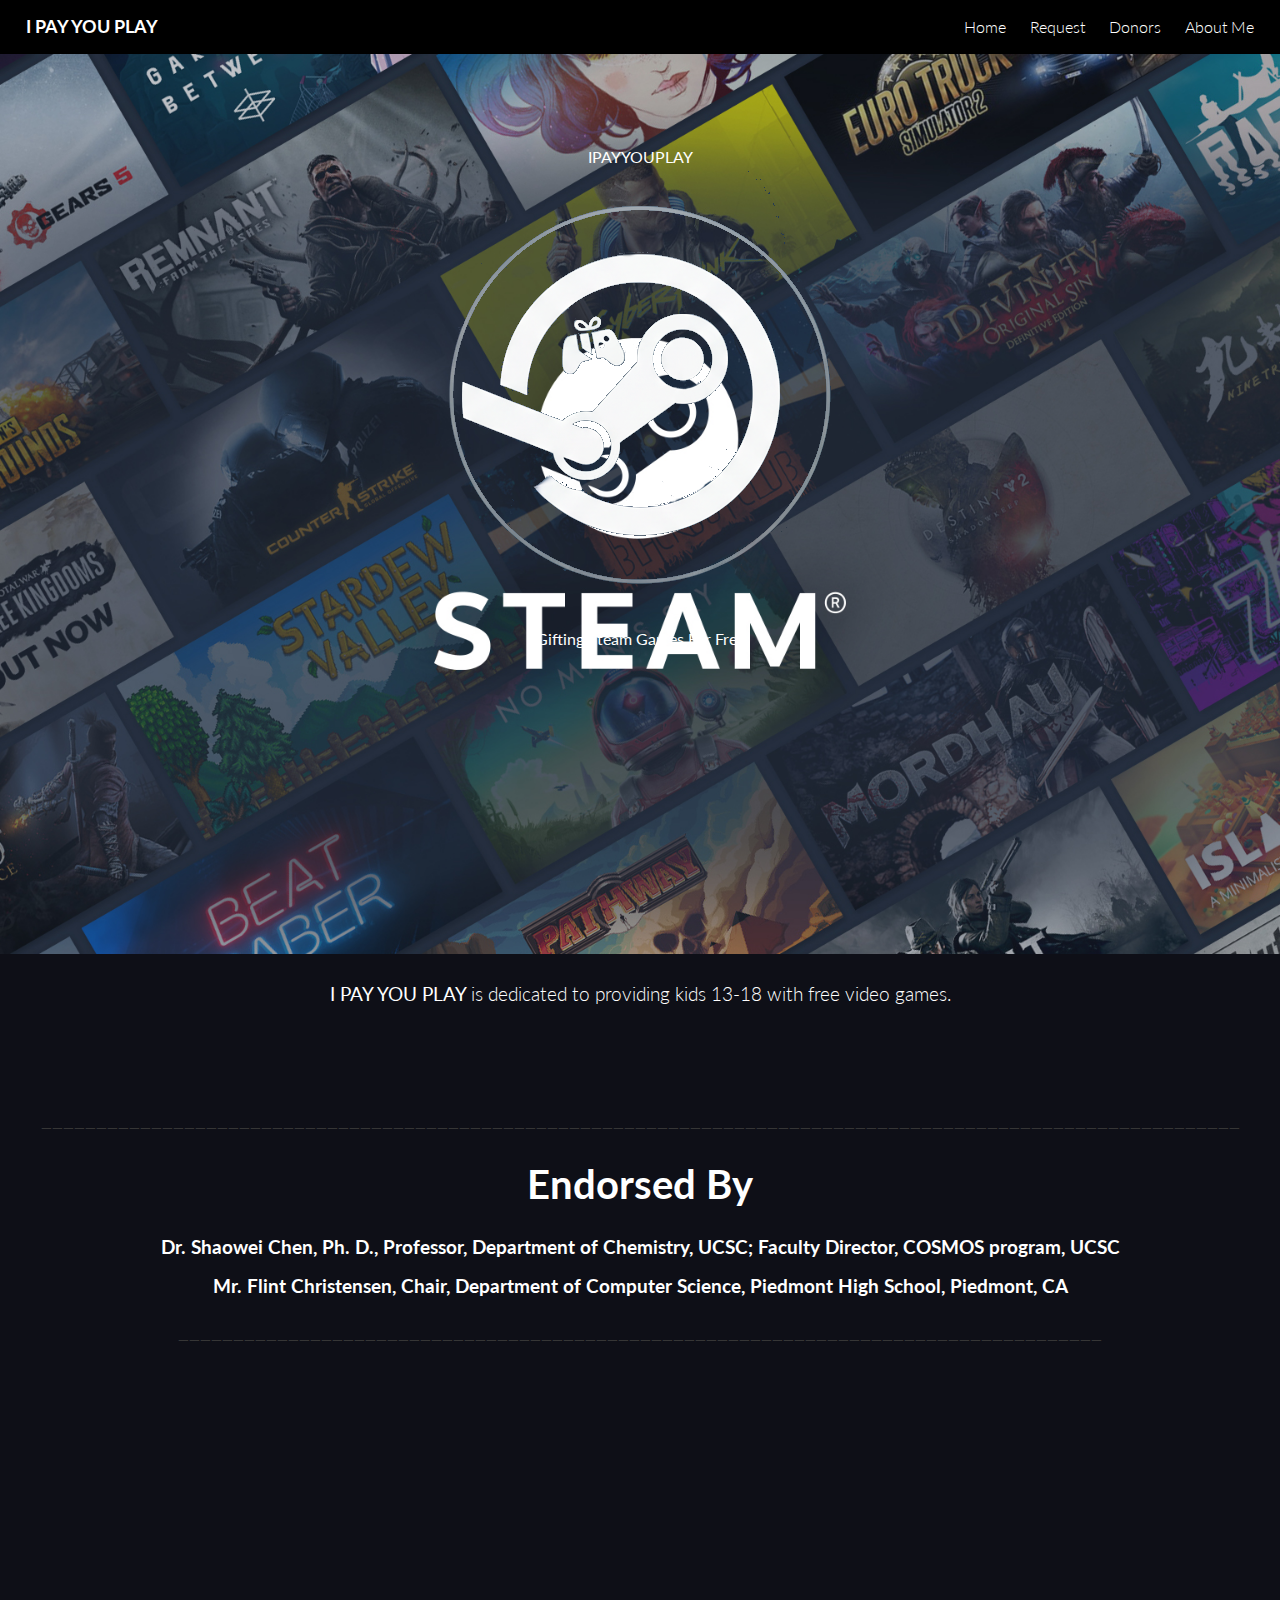
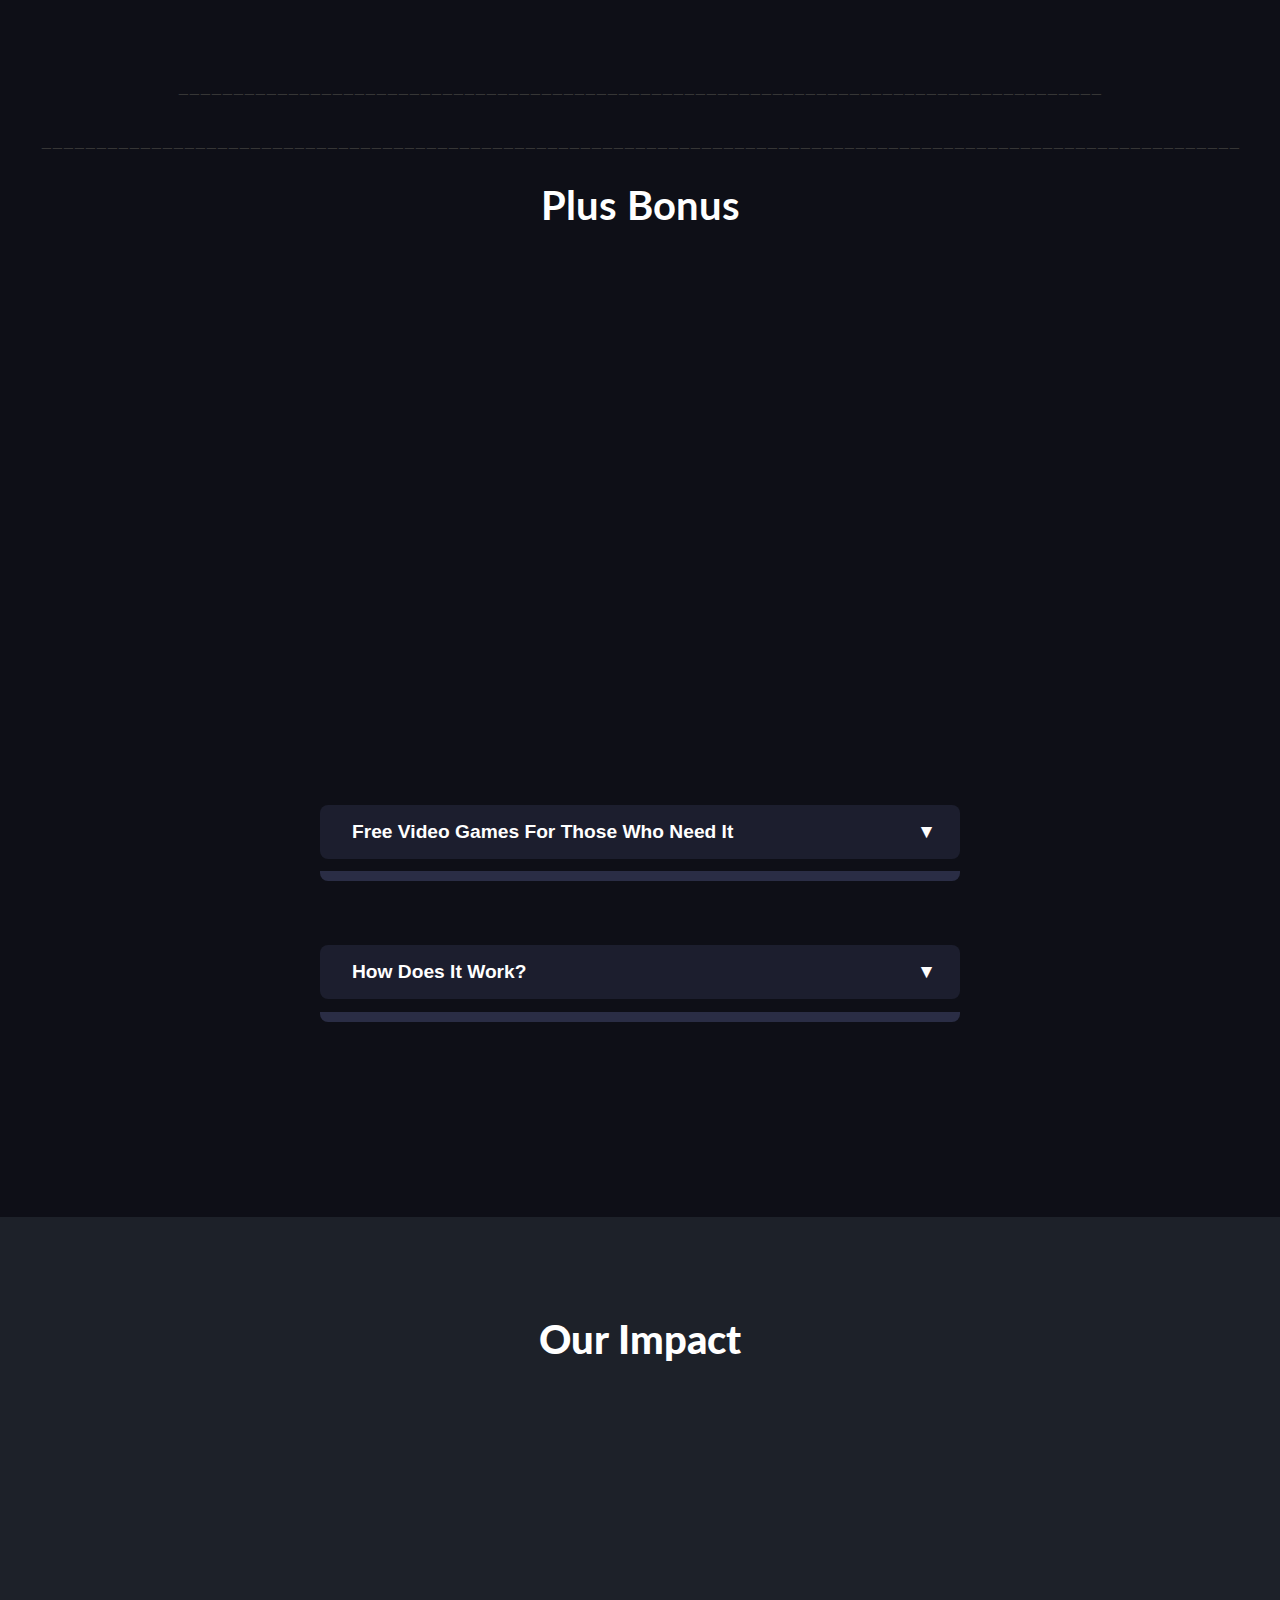
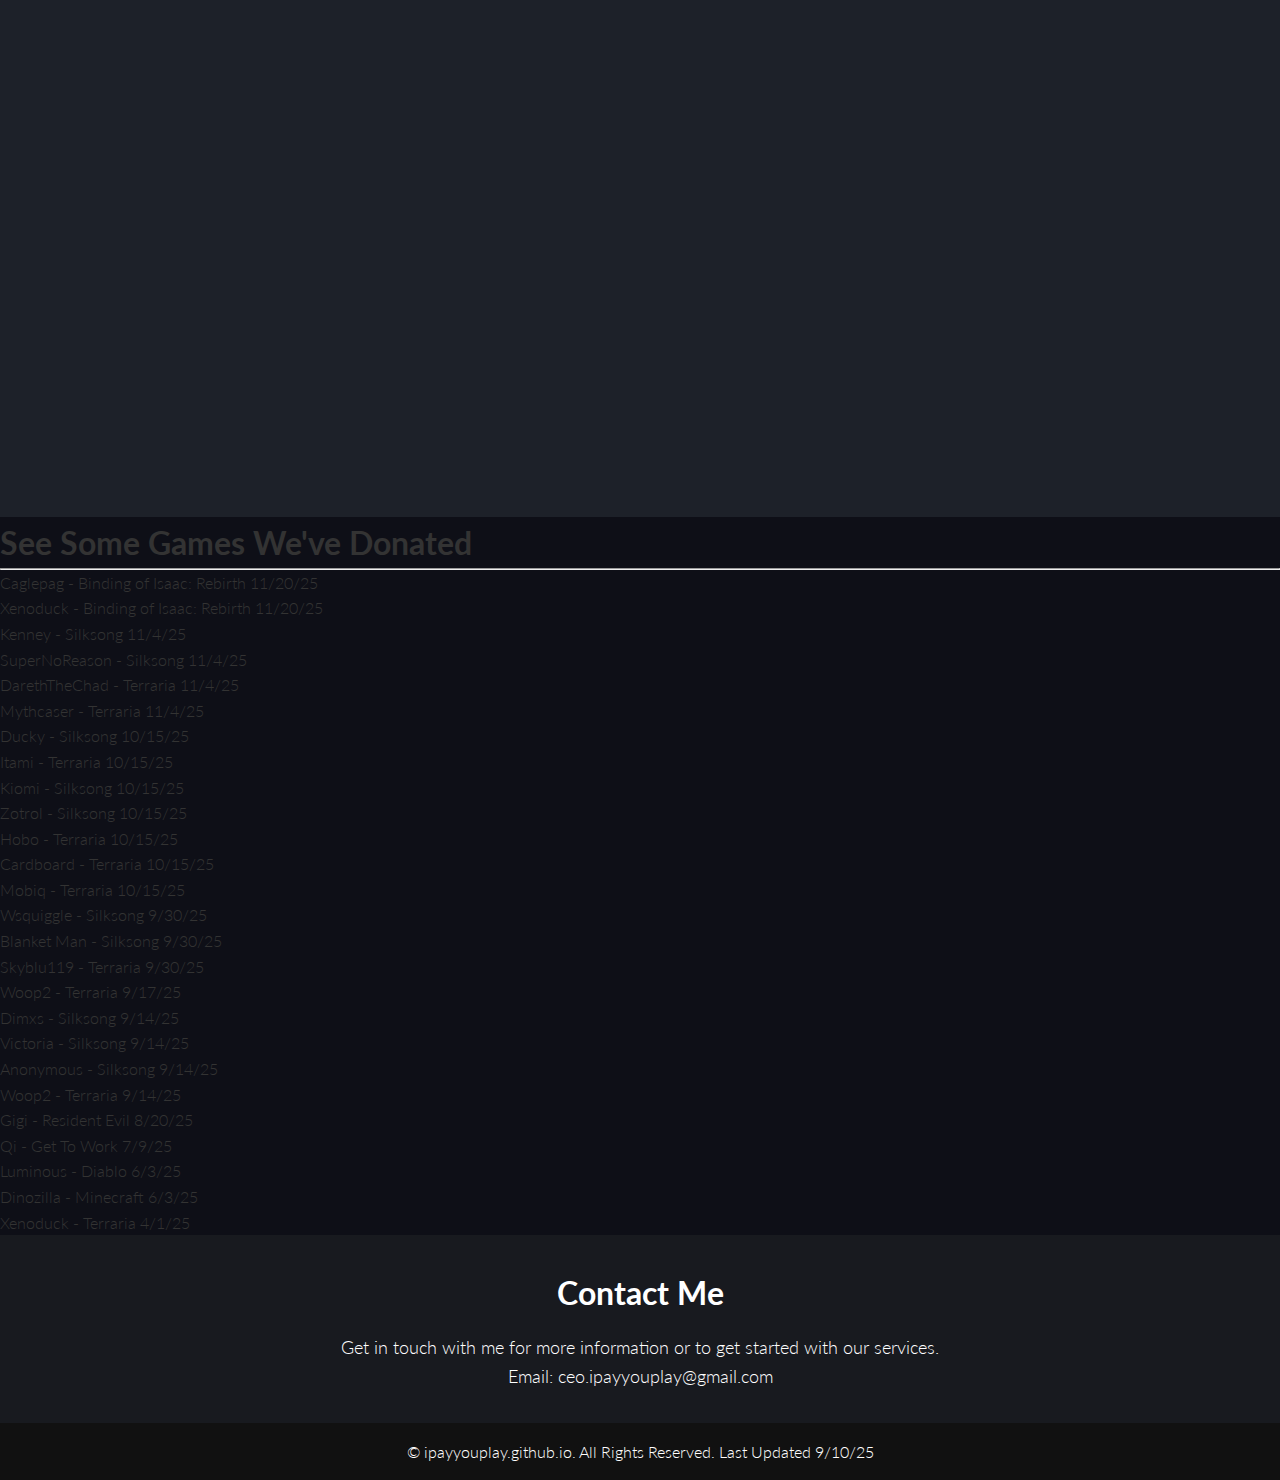
<file: index.html>
<!DOCTYPE html>
<html lang="en">
<head>
    <meta charset="UTF-8">
    <meta name="viewport" content="width=device-width, initial-scale=1.0">
    <title>Video Game Charity</title>
    <link rel="stylesheet" href="styles.css">
    <link href="https://fonts.googleapis.com/css2?family=Lato:wght@300;400;700&display=swap" rel="stylesheet">

</head>
<body>

    <!-- Navigation Bar -->
    <header>
        <div class = "nav-bar">
            <a href="index.html" class="logo">I PAY YOU PLAY</a>
            <nav>
                <ul>
                    <li><a href="index.html">Home</a></li>
                    <li><a href="request.html">Request</a></li>
                    <li><a href="donors.html">Donors</a></li>
                    <li><a href="AboutMe.html">About Me</a></li>
                </ul>
            </nav>
    </div>
    </header>
    
        

    <!-- Hero Section -->
    <section id="home" class="hero">
        <div class="inline-content">
            <p class="inline-text"><b>IPAYYOUPLAY</b></p>
            <img src="realLogo.png" alt="Steam" class="inline-img">
            <p class="inline-text bottom-text"><b>Gifting Steam Games For Free</b></p>
        </div>
    </section>


    <!-- About Section -->
    <section id="about" class="about">
        <p><b>I PAY YOU PLAY </b>is dedicated to providing kids 13-18 with free video games.</p>
    </section>

    <div class="sponsors">
        <p>_____________________________________________________________________________________________________________</p>
        <h1>Endorsed By</h1>
        <h2>Dr. Shaowei Chen, Ph. D., Professor, Department of Chemistry, UCSC; Faculty Director, COSMOS program, UCSC</h2>
        <h2>Mr. Flint Christensen, Chair, Department of Computer Science, Piedmont High School, Piedmont, CA</h2>
        <p>____________________________________________________________________________________</p>
        <div class="images">
            <img class="scroll-img left" src="CosmosLogo.jpg" alt="Cosmos Logo">
            <img class="scroll-img right" src="PHSlogo.png" alt="PHS Logo">
        </div>

  
        <p>____________________________________________________________________________________</p>
        <p>_____________________________________________________________________________________________________________</p>
        <h1>Plus Bonus</h1>
    </div>
    
    <div class="services">
        <div class = "discord">
           <!-- <img class="scroll discord" src="DiscordGiveawaysPS.png" alt="Discord Logo"> -->
        </div>

        <button class="accordion">Free Video Games For Those Who Need It</button>
        <div class="panel">
            <p>Hey friends, can't buy a video game on Steam? I've been there too. That's why
                    I made this charity site. So you can buy the games you've always wanted.
                    This site pays for the games using money people donate, so if you're interested, please reciprocate.
            </p>
        </div>

        <button class="accordion">How Does It Work?</button>
        <div class="panel">
            <p>If you're here, you're probably itching to buy that steam game you never could get. It sounds too good to be true! Here's the deal:</p>
                <p>1. There is a collective fund everyone draws from when they purchase games (above)</p>
                <p>2. Click the request button to fill out a form with the game you'd like to be donated, and fill out a waiver with your parents</p>
                <p>3. If the pool has enough money, I will respond to your request. Otherwise you will wait in this <a href = "https://docs.google.com/spreadsheets/d/1BZIzCMBTkiVAcwJUNIoqHQnzSEPeE_iR9kPldP65hsw/edit?usp=sharing" target="_blank">queue (link)</a>.</p>
                <p>4. 2 Weeks after you first downloaded your game, you will receive a request to fill out a 1-minute form detailing the impact of the game on your life</p>
        </div>
        
    </div>
    <div class="graphs">
        <h1><b>Our Impact</b></h1>
        <div class="image-grid">
            <img src="FriendshipsSurvey.png" class="left-grid-img hidden" alt="Image 1">
            <img src="ImpactSurvey.png" class="right-grid-img hidden" alt="Image 2">
            <img src="RecommendSurvey.png" class="bottom-grid-img hidden" alt="Image 3">
        </div>
    </div>
    <script>
        var acc = document.getElementsByClassName("accordion");
        var i;

        for (i = 0; i < acc.length; i++) {
        acc[i].addEventListener("click", function() {
            this.classList.toggle("open");
            var panel = this.nextElementSibling;
            if (panel.style.maxHeight) {
            panel.style.maxHeight = null;
            panel.classList.remove("open");
            } else {
            panel.style.maxHeight = panel.scrollHeight + "px";
            panel.classList.add("open");
            }
        });
        }
    </script>

    
       
    <section class="donors">
        <h1 class="donors-title">See Some Games We've Donated</h1>
        <hr class="donor-separator"> 
        <ul class="donor-list">
            <li>Caglepag - Binding of Isaac: Rebirth 11/20/25</li>
            <li>Xenoduck - Binding of Isaac: Rebirth 11/20/25</li>
            <li>Kenney - Silksong 11/4/25</li>
            <li>SuperNoReason - Silksong 11/4/25</li>
            <li>DarethTheChad - Terraria 11/4/25</li>
            <li>Mythcaser - Terraria 11/4/25</li>
            <li>Ducky - Silksong 10/15/25</li>
            <li>Itami - Terraria 10/15/25</li>
            <li>Kiomi - Silksong 10/15/25</li>
            <li>Zotrol - Silksong 10/15/25</li>
            <li>Hobo - Terraria 10/15/25</li>
            <li>Cardboard - Terraria 10/15/25</li>
            <li>Mobiq - Terraria 10/15/25</li>
            <li>Wsquiggle - Silksong 9/30/25</li>
            <li>Blanket Man - Silksong 9/30/25</li>
            <li>Skyblu119 - Terraria 9/30/25</li>
            <li>Woop2 - Terraria 9/17/25</li>
            <li>Dimxs - Silksong 9/14/25</li>
            <li>Victoria - Silksong 9/14/25</li>
            <li>Anonymous - Silksong 9/14/25</li>
            <li>Woop2 - Terraria 9/14/25</li>
             <li>Gigi - Resident Evil 8/20/25</li>
             <li>Qi - Get To Work 7/9/25</li>
            <li>Luminous - Diablo 6/3/25</li>
            <li>Dinozilla - Minecraft 6/3/25</li>
            <li>Xenoduck - Terraria 4/1/25</li>
        </ul>
     
         
    </section>
    
    <script>
        document.addEventListener("DOMContentLoaded", () => {
        const section = document.querySelector(".donors");
        const title = section.querySelector(".donors-title");
        const names = section.querySelectorAll(".donor-list li");

        const observer = new IntersectionObserver((entries) => {
            entries.forEach(entry => {
                if (entry.isIntersecting) {
                
                    title.classList.add("visible");

                    names.forEach((name, index) => {
                        setTimeout(() => {
                            name.classList.add("visible");
                        }, index * 300);
                    });
                } else {
              
                    title.classList.remove("visible");
                    names.forEach(name => name.classList.remove("visible"));
                }
            });
        }, { threshold: 0.2 });

        observer.observe(section);
    });


    </script>
   
    <div class="contact">
        <h2>Contact Me</h2>
        <p>Get in touch with me for more information or to get started with our services.</p>
        <p>Email: ceo.ipayyouplay@gmail.com</p>
    </div>


    <footer>
        <p>&copy; ipayyouplay.github.io. All Rights Reserved. Last Updated 9/10/25</p>
    </footer>
    
     <script>
        const text = document.querySelectorAll('.inline-text, .inline-text bottom-text');

        const wth = new IntersectionObserver((entries) => {
        entries.forEach(entry => {
            if (entry.isIntersecting) {
            entry.target.classList.add('here');
            } else {
            entry.target.classList.remove('here');
            }
        });
        }, { threshold: 0.2 });

        text.forEach(el => wth.observe(el));

        const imageLogo = document.querySelectorAll('.inline-img');

        const observerLogo = new IntersectionObserver(
            (entries) => {
                entries.forEach(entry => {
                    if (entry.isIntersecting) {
                        entry.target.classList.add('animate');
                    } else {
                        entry.target.classList.remove('animate');
                    }
                });
            },
            { threshold: 0.5 } 
        );

        imageLogo.forEach(img => observerLogo.observe(img));

    
        const images = document.querySelectorAll('.scroll-img');

        const observer = new IntersectionObserver((entries) => {
        entries.forEach(entry => {
            if (entry.isIntersecting) {
            entry.target.classList.add('visible');
            } else {
            entry.target.classList.remove('visible');
            }
        });
        }, { threshold: 0.2 });

        images.forEach(img => observer.observe(img));

        const hero = document.querySelector('.discord');

        const observers = new IntersectionObserver((entries) => {
        entries.forEach(entry => {
            if (entry.isIntersecting) {
            entry.target.classList.add('visible'); 
            } else {
            entry.target.classList.remove('visible'); 
            }
        });
        }, { threshold: 0.1 });

        observer.observe(hero);


        const gridImages = document.querySelectorAll(".image-grid img");

        const observerGrid = new IntersectionObserver((entries) => {
            entries.forEach(entry => {
                const img = entry.target;
                if (entry.isIntersecting) {
                    img.classList.remove("hidden");
                } else {
                    img.classList.add("hidden");
                }
            });
        }, { threshold: 0.3 });

        gridImages.forEach(img => observerGrid.observe(img));


</script>

</body>
</html>
</file>
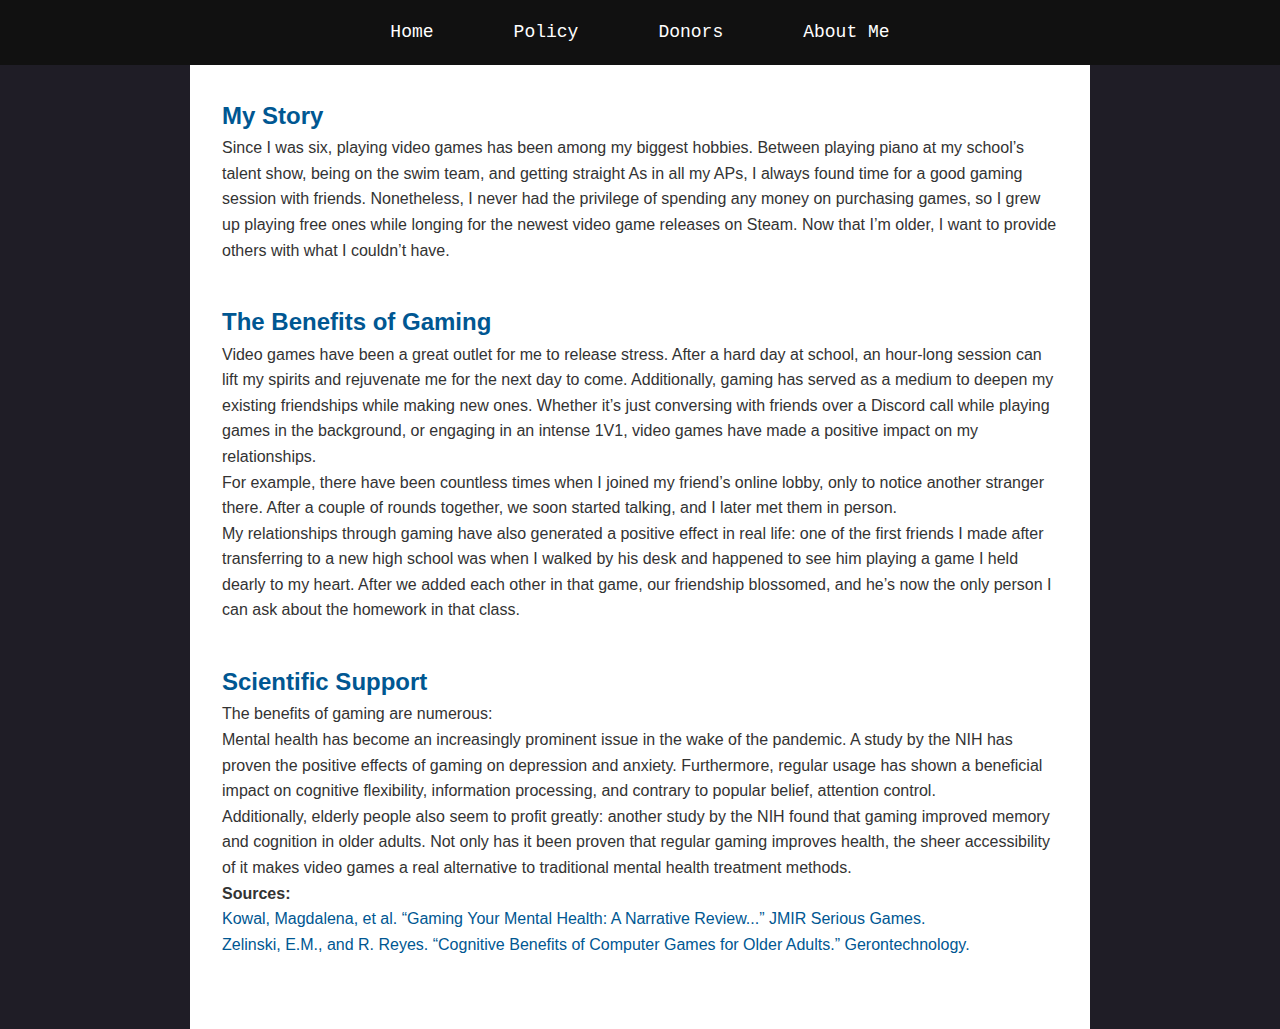
<file: AboutMe.html>
<!DOCTYPE html>
<html lang="en">
<head>
    <link rel = "stylesheet" href = "aboutstyle.css">
  <meta charset="UTF-8">
  <title>About Me - Gaming & Growth</title>
</head>
<body>
    <header>
        <div class = "nav-bar">
            <nav>
                <ul>
                    <li><a href="index.html">Home</a></li>
                    <li><a href="policy.html">Policy</a></li>
                    <li><a href="donors.html">Donors</a></li>
                    <li><a href="AboutMe.html">About Me</a></li>
                </ul>
            </nav>
        </div>
    </header>


  <main>
    <section>
      <h2>My Story</h2>
      <p>
        Since I was six, playing video games has been among my biggest hobbies. Between playing piano at my school’s talent show, being on the swim team, and getting straight As in all my APs, I always found time for a good gaming session with friends. Nonetheless, I never had the privilege of spending any money on purchasing games, so I grew up playing free ones while longing for the newest video game releases on Steam. Now that I’m older, I want to provide others with what I couldn’t have.
      </p>
    </section>

    <section>
      <h2>The Benefits of Gaming</h2>
      <p>
        Video games have been a great outlet for me to release stress. After a hard day at school, an hour-long session can lift my spirits and rejuvenate me for the next day to come. Additionally, gaming has served as a medium to deepen my existing friendships while making new ones. Whether it’s just conversing with friends over a Discord call while playing games in the background, or engaging in an intense 1V1, video games have made a positive impact on my relationships.
      </p>
      <p>
        For example, there have been countless times when I joined my friend’s online lobby, only to notice another stranger there. After a couple of rounds together, we soon started talking, and I later met them in person.
      </p>
      <p>
        My relationships through gaming have also generated a positive effect in real life: one of the first friends I made after transferring to a new high school was when I walked by his desk and happened to see him playing a game I held dearly to my heart. After we added each other in that game, our friendship blossomed, and he’s now the only person I can ask about the homework in that class.
      </p>
    </section>

    <section>
      <h2>Scientific Support</h2>
      <p>
        The benefits of gaming are numerous:
      </p>
      <p>
        Mental health has become an increasingly prominent issue in the wake of the pandemic. A study by the NIH has proven the positive effects of gaming on depression and anxiety. Furthermore, regular usage has shown a beneficial impact on cognitive flexibility, information processing, and contrary to popular belief, attention control.
      </p>
      <p>
        Additionally, elderly people also seem to profit greatly: another study by the NIH found that gaming improved memory and cognition in older adults. Not only has it been proven that regular gaming improves health, the sheer accessibility of it makes video games a real alternative to traditional mental health treatment methods.
      </p>
      <p>
        <strong>Sources:</strong><br>
        <a href="https://games.jmir.org/2021/2/e26575" target="_blank">
          Kowal, Magdalena, et al. “Gaming Your Mental Health: A Narrative Review...” JMIR Serious Games.
        </a><br>
        <a href="https://doi.org/10.4017/gt.2009.08.04.004.00" target="_blank">
          Zelinski, E.M., and R. Reyes. “Cognitive Benefits of Computer Games for Older Adults.” Gerontechnology.
        </a>
      </p>
    </section>
  </main>
</body>
</html>
</file>
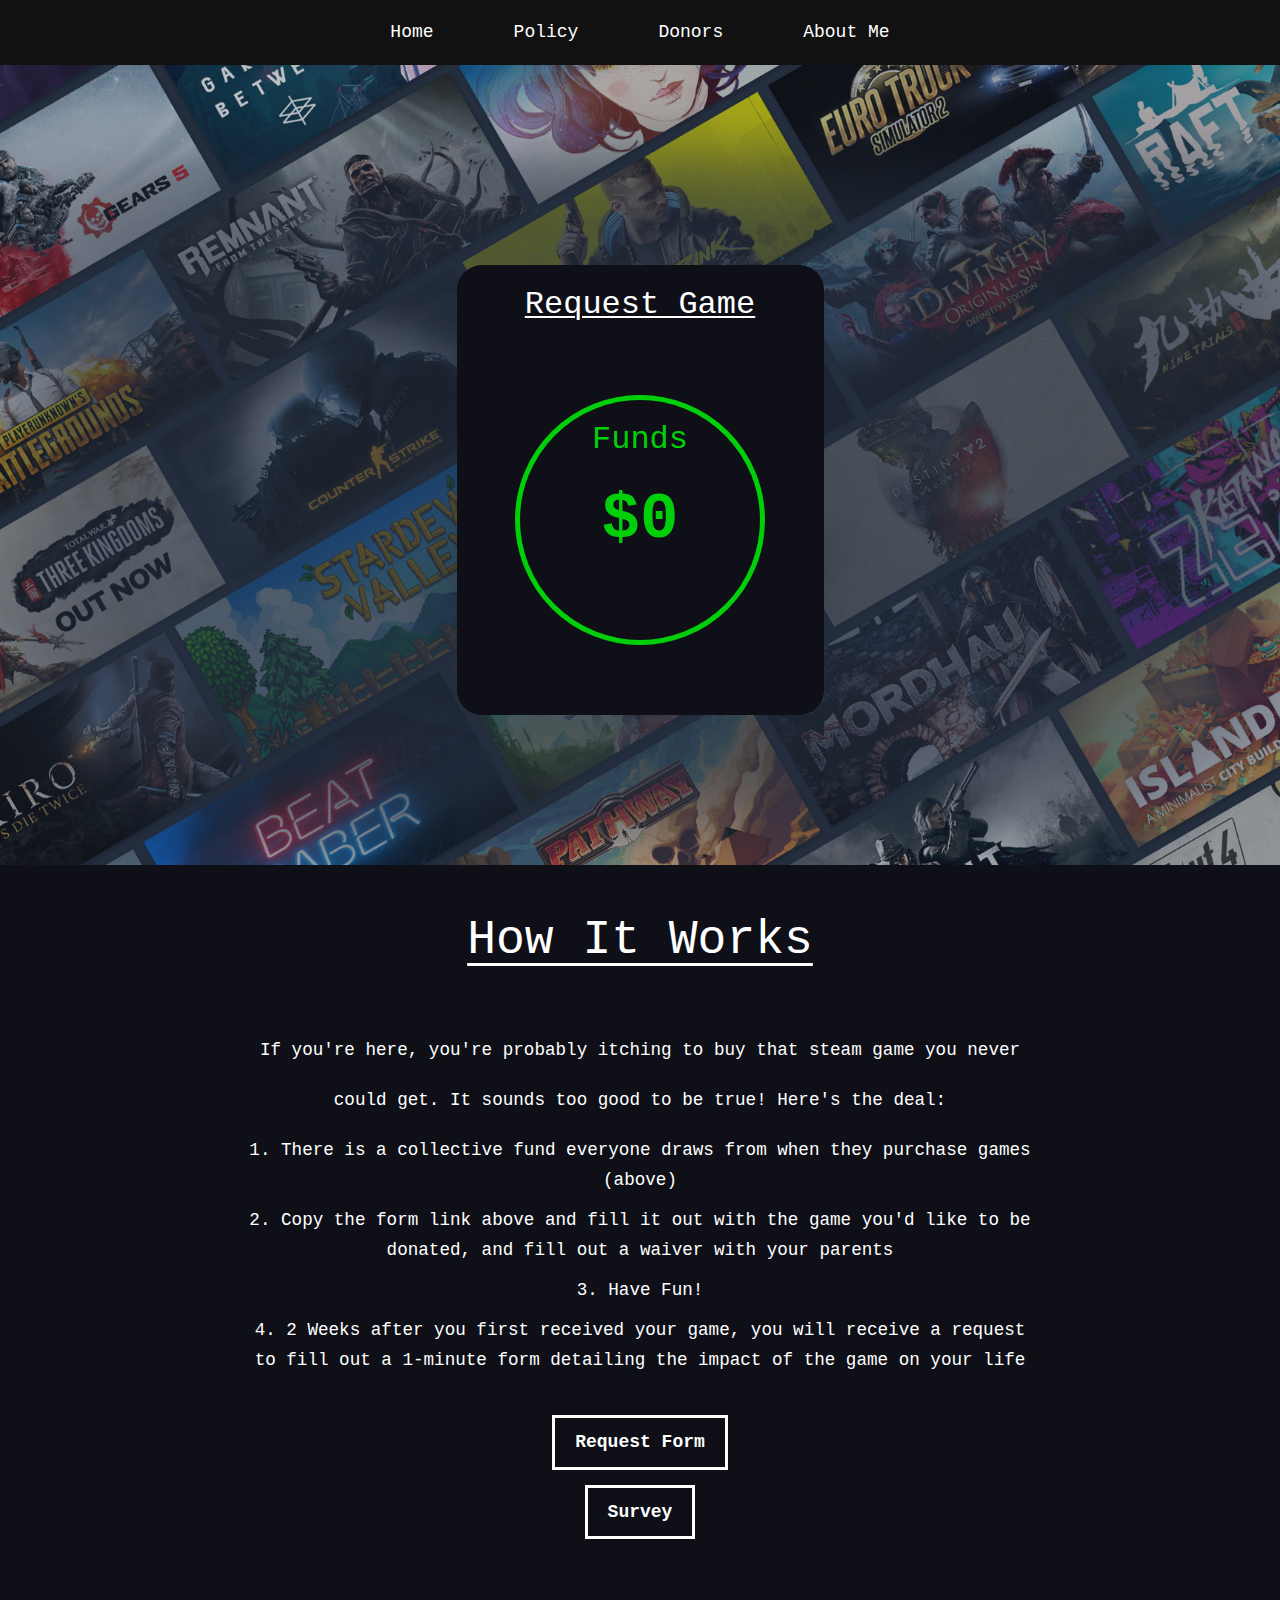
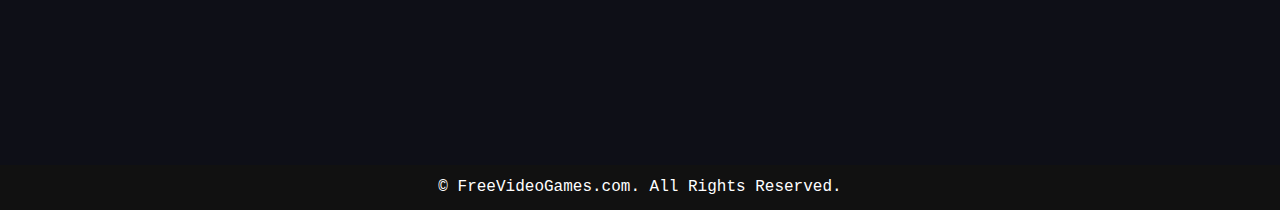
<file: policy.html>
<!DOCTYPE html>
<html lang="en">
<head>
    <meta charset="UTF-8">
    <meta name="viewport" content="width=device-width, initial-scale=1.0">
    <title>Video Game Charity</title>
    <link rel="stylesheet" href="policystyles.css">
</head>
<body>

   

    <!-- Navigation Bar -->
    <header>
        <div class = "nav-bar">
            <nav>
                <ul>
                    <li><a href="index.html">Home</a></li>
                    <li><a href="policy.html">Policy</a></li>
                    <li><a href="donors.html">Donors</a></li>
                    <li><a href="AboutMe.html">About Me</a></li>
                </ul>
            </nav>
    </header>
        
    <section id="home" class="hero">
        <div class="hero-content1">
            <p>.</p>
        </div>

        <div class="hero-content2">
           <p>Request Game</p>

           <div class="circle1">
                <p>Funds</p>
                <h1>$0</h1>
           </div>
        </div>

       
    </section>

    <section id="about" class="about">
        <div class = "aboutTitle">
            <p>How It Works</p>
        </div>
        <p>If you're here, you're probably itching to buy that steam game you never could get. It sounds too good to be true! Here's the deal:</p>
        <div class = "rules">
            <p>1. There is a collective fund everyone draws from when they purchase games (above)</p>
            <p>2. Copy the form link above and fill it out with the game you'd like to be donated, and fill out a waiver with your parents</p>
            <p>3. Have Fun!</p>
            <p>4. 2 Weeks after you first received your game, you will receive a request to fill out a 1-minute form detailing the impact of the game on your life</p>
        </div>
        <div class="button-group">
            <a href="https://forms.gle/mdsFLQajqQcz5Jk18" target="_blank" class="button-link">Request Form</a>
            <a href="https://docs.google.com/forms/d/e/1FAIpQLSdk0kDbZJ2Pn8cyVLC39r6Bw2uhxiOShTYgKTyx44L9X1SaUw/viewform?usp=sharing" target="_blank" class="button-link">Survey</a>
        </div>
    </section>
 
    
   <!-- Footer -->
    <footer>
        <p>&copy; FreeVideoGames.com. All Rights Reserved.</p>
    </footer>


    

  
</body>
</file>
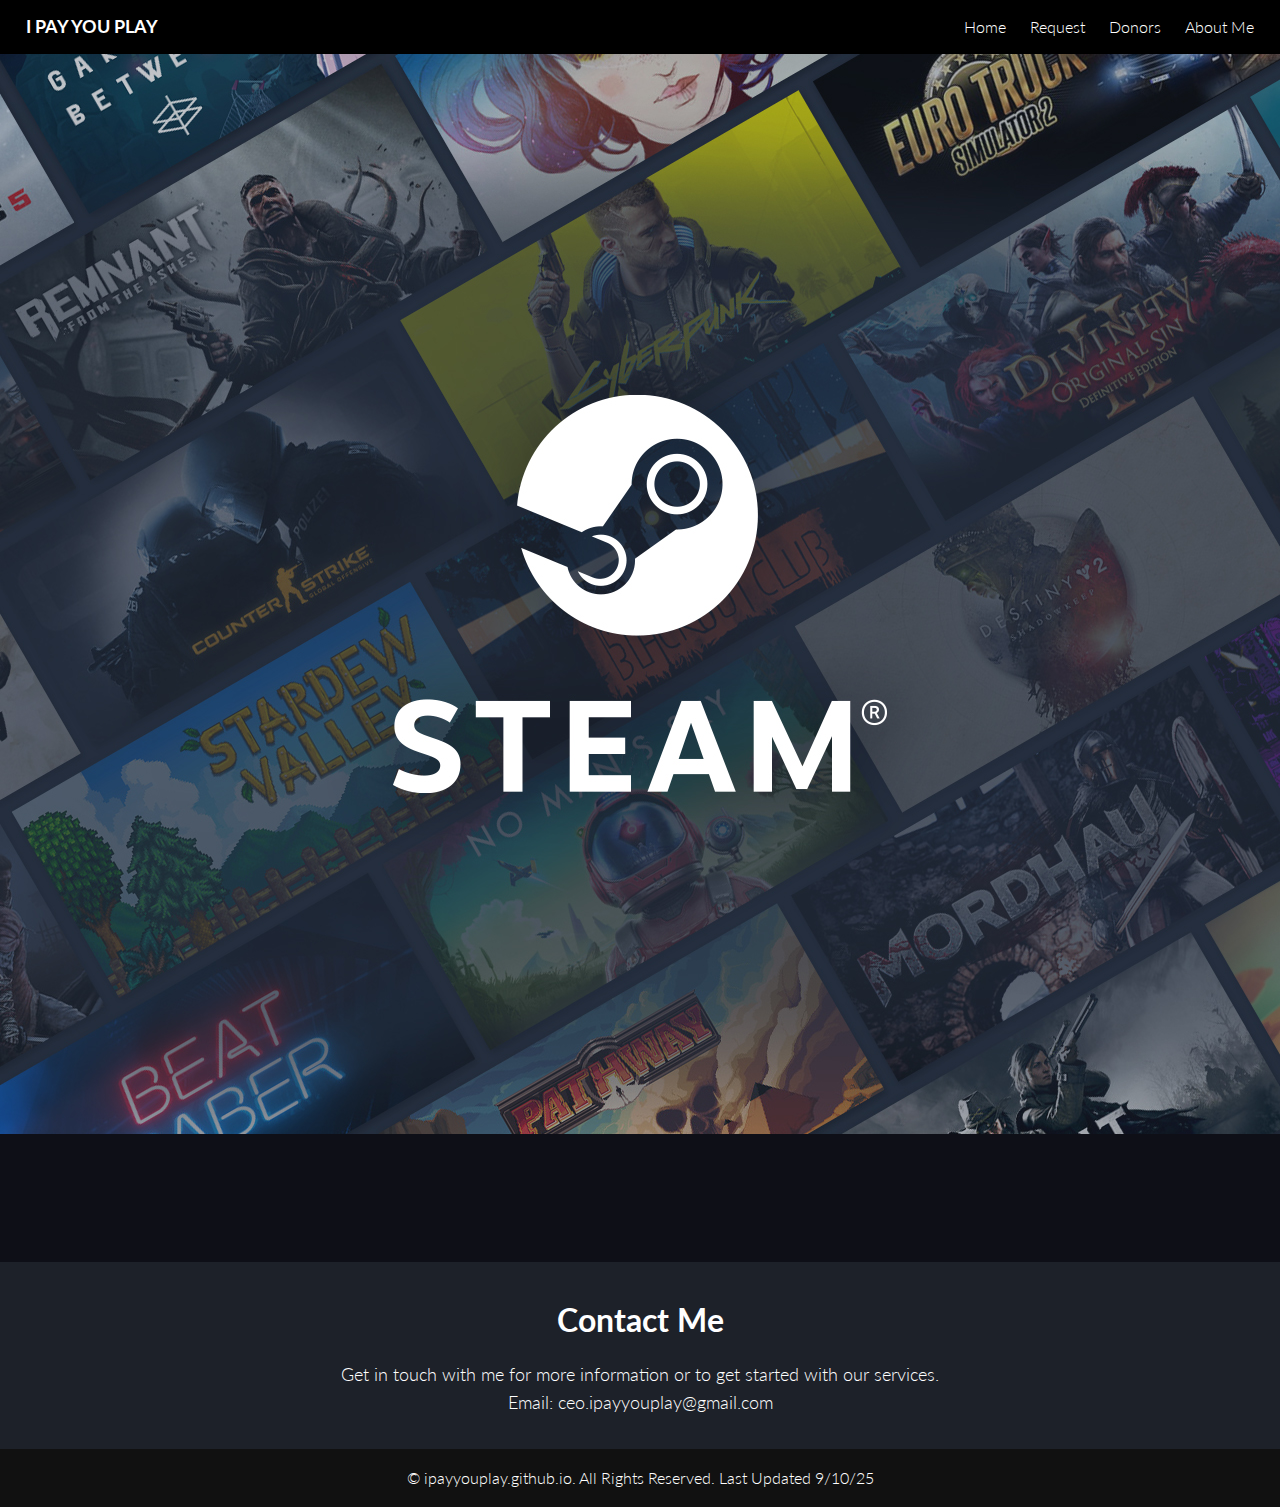
<file: request.html>
<!DOCTYPE html>
<html lang="en">
<head>
    <meta charset="UTF-8">
    <meta name="viewport" content="width=device-width, initial-scale=1.0">
    <title>Video Game Charity</title>
    <link rel="stylesheet" href="requeststyle.css">
    <link href="https://fonts.googleapis.com/css2?family=Lato:wght@300;400;700&display=swap" rel="stylesheet">

</head>
<body>

     <header>
        <div class = "nav-bar">
            <a href="index.html" class="logo">I PAY YOU PLAY</a>
            <nav>
                <ul>
                    <li><a href="index.html">Home</a></li>
                    <li><a href="request.html">Request</a></li>
                    <li><a href="donors.html">Donors</a></li>
                    <li><a href="AboutMe.html">About Me</a></li>
                </ul>
            </nav>
    </div>
    </header>

    <div class="mainContainer">
          <div class="form" data-customgform="cmf1f8td9008uwnknob74cjmo"></div>
        <script async src="https://cdn.customgform.com/cgf.js"></script>
    </div>
    
    <div class="contact">
        <h2>Contact Me</h2>
        <p>Get in touch with me for more information or to get started with our services.</p>
        <p>Email: ceo.ipayyouplay@gmail.com</p>
    </div>


    <footer>
        <p>&copy; ipayyouplay.github.io. All Rights Reserved. Last Updated 9/10/25</p>
    </footer>
</body>
</html>
</file>
<file: styles.css>
* {
    margin: 0;
    padding: 0;
    box-sizing: border-box;
}

body {
    font-family: 'Lato', sans-serif;
    font-weight: 300;
    line-height: 1.6;
    color: #333;
    overflow-x: hidden;
    max-width:100%;
    height:auto;
    margin:0;
    padding:0;
    background-color:#0e0f17;
}

a {
    text-decoration: none;
    color: inherit;
}

ul {
    list-style: none;
}

header {
    padding: 1% 2%;
    background-color: #000;
    width: 100%;
}
.nav-bar {
    display: flex;
    justify-content: space-between; 
    align-items: center;
    background-color: #000;
    width: 100%;
}

.logo {
    font-size: clamp(1rem, 2.1vw, 1.1rem);
    font-weight: bold;
    color: white;
    text-decoration: none;
}
nav ul {
    display: flex;
    justify-content: flex-end;
    gap: 1.5rem;
    padding: 0;
    margin: 0;
}

nav a {
    color: white;
    font-size: clamp(0.9rem, 2vw, 1rem);
    font-weight: 300;
    transition: background-color 0.3s;
}

nav a:hover {
    background-color: #575757;
}

.hero {
    background: url('steam.jpg') center/cover no-repeat;
    color: white;
    
    text-align: center;
    height: 100vh;

    display: flex;
    flex-direction: column;

    align-items: center; 
    gap: 1rem; 
    padding-top:10vh;
    
    /*
    flex-direction: column;
    justify-content: center; 
    align-items: center;     
    text-align:center;
    gap: clamp(1rem, 10vh, 5rem); */
}

.hero-content1,
.hero-content2 {
    opacity: 0;
    transition: opacity 0.6s ease, transform 0.6s ease;
}

.hero-content1 {

    font-size: clamp(2rem, 6vw, 5rem);
    transform: translateX(-50%);
    line-height: 1.2;
}

.hero-content1.here {
    opacity: 1;
    transform: translateX(0);
}

.hero-content2 {
    margin-top:50vh;
    font-size: clamp(1.5rem, 5vw, 4.5rem);
    transform: translateX(50%);
    line-height: 1.2;
}

.hero-content2.here {
    opacity: 1;
    transform: translateX(0);
}

.about {
    min-height: 75px;
    background-color: #0e0f17;
    text-align: center;
}

.about p {
    font-size: clamp(1rem, 2vw, 1.2rem);
    max-width: 800px;
    color: white;
    margin: 0 auto;
    line-height: 80px;
}

.sponsors {
    background-color: #0e0f17;
    padding: 5% 2%;
    text-align: center;
}

.sponsors h1 {
    font-size: clamp(1.5rem, 4vw, 2.5rem);
    color: white;
    margin-bottom: 1rem;
}

.sponsors h2 {
    font-size: clamp(1rem, 4vw, 1.2rem);
    color:white;
    margin-bottom:0.5rem;
   
}

.sponsors p {
    font-size: clamp(1rem, 2.5vw, 1.5rem);
    color: rgb(54, 54, 54);
    margin-bottom: 1rem;
}

.images {
    background-color: #0e0f17;
    padding: 5% 2%;
    display: flex;
    justify-content: center;
    align-items: center;
    gap: 5%;
}

.images img {
    max-width: 100%;
    height: auto;
}

.images img:first-child {
    width: 30%;
}

.images img:last-child {
    width: 15%;
}

.scroll-img {
    opacity: 0;
    transition: opacity 0.6s ease, transform 0.6s ease;
}

.scroll-img.left {
    transform: translateX(-50%);
}

.scroll-img.right {
    transform: translateX(50%);
}

.scroll-img.visible {
    opacity: 1;
    transform: translateX(0);
}

.services {
    min-height: 100vh;
    text-align: center;
    background-color: #0e0f17;
    padding-bottom:10vh
}

.services h2 {
    font-size: clamp(1.5rem, 4vw, 2rem);
    color: white;
}

.discord {
    min-height: 40vh;
    width: 100%;
    background: url('DiscordGiveawaysPS.png') center/contain no-repeat;
    background-color: #5d76f5;
    color: white;
    text-align: center;
    opacity: 0;
    transition: opacity 2.5s ease;  
    margin-bottom:10%;
}

.discord.visible {
    opacity: 1;
}


.accordion {
    width: 50%;
    display:block;
    background-color: #1c1e2e;
    color: white;
    padding: 1rem 2rem;
    font-size: clamp(1rem, 2.5vw, 1.2rem);
    font-weight: bold;
    border: none;
    border-radius: 8px;
    text-align: left;
    cursor: pointer;
    position: relative;
    margin-left:25%;
    margin-top:5%;
    margin-bottom:1%;
    transition: background-color 0.3s;
   
}

.accordion:hover {
    background-color: #333;
}

.accordion::after {
    content: "▼";
    position: absolute;
    right: 1.5rem;
    top: 50%;
    transform: translateY(-50%);
    transition: transform 0.3s;
}

.accordion.open::after {
    transform: translateY(-50%) rotate(180deg);
}

.panel {
    position:relative;
    padding:5px 20px;
    max-height: 0;
    width:50%;
    margin-left:25%;
    overflow: hidden;
    background-color: #2a2d45;
    color: white;
    font-size: clamp(0.9rem, 2vw, 1rem);
    line-height: 1.6;
    transition: max-height 0.4s ease-out;
    border-radius: 0 0 8px 8px;
}




.dropdown-content p,
.dropdown-content a, 
.dropdown-content2 p,
.dropdown-content2 a {
    margin-bottom: 1rem;
}

.panel a {
    color: #43bff9;
    text-decoration: underline;
}


.graphs {
    height:100vh;
    display:flex;
    justify-content:center;
    align-items:center;
    flex-direction:column;
    background-color:#1d2129;
    text-align:center;
    color:white;
}

.graphs h1{
    padding-top:1%;
    padding-bottom:3%;
    font-size: clamp(1.5rem, 4vw, 2.5rem);
}


.image-grid {
    display: grid;
    grid-template-columns: 1fr 1fr;
    gap: 2%;
    justify-items: center; 
    align-items: center;
    height: 70%; 
    width: 80%; 
    margin: 0 auto; 
}

.image-grid img {
    width: 100%;
    height: auto;
    max-width: 100%;
    object-fit: contain;
    transition: all 1s ease;
}




.image-grid img:nth-child(3) {
  /*grid-column: 1 / 3;  */
  max-width:60%; 
  justify-self:center;
}

.left-grid-img {
  justify-self: start;
}

.right-grid-img {
  justify-self: end;
}

.bottom-grid-img {
  grid-column: 1 / 3;
  justify-self: center;
}
.hidden {
  opacity: 0;

  transition: opacity 1s ease, transform 1s ease;
}

/* Animate in */
.show-left {
  opacity: 1;
  transform: translateX(0);
}

.show-right {
  opacity: 1;
  transform: translateX(0);
}

.show-bottom {
  opacity: 1;
  transform: translateY(0);
}

/* Starting offsets for grid animations */
.left-grid-img.hidden { opacity:0; transform: translateX(-20vh); }
.right-grid-img.hidden { opacity:0;transform: translateX(20vh); }
.bottom-grid-img.hidden { opacity:0;transform: translateY(20vh); }



.contact {
    padding: 2rem 1rem;
    background-color: #181a1f;
    color: white;
    text-align: center;
}

.contact h2 {
    font-size: clamp(1.5rem, 4vw, 2rem);
    margin-bottom: 1rem;
}

.contact p {
    font-size: clamp(1rem, 2.5vw, 1.1rem);
}

footer {
    background-color: #111;
    color: white;
    text-align: center;
    padding: 1rem;
    width: 100%;
}
</file>
<file: aboutstyle.css>
* {
    margin: 0;
    padding: 0;
    box-sizing: border-box;
  }


  header {
    padding:18px;
    background-color:#111;
    font-family: 'Courier New', Courier, monospace;
    font-weight: lighter;
    line-height: 1.6;
    color: #333;
  }
  
  nav ul {
    display: flex;
    justify-content: center;
    gap: 40px;
  }
  
  nav a {
    color: white;
    font-size: 18px;
    padding: 10px 20px;
    transition: background-color 0.3s;
  }
  
  nav a:hover {
    background-color: #575757;
    text-decoration: none;
  }

  a {
    text-decoration: none;
    color: inherit;
  }
  
  ul {
    list-style-type: none;
  }

  .container {
    display:flex;
  }

  body {
 
    font-family: Arial, sans-serif;
    line-height: 1.6;
    margin: 0;
    padding: 0;
    background: #1f1d26;
    color: #333;
  }


  main {
    padding: 2rem;
    max-width: 900px;
    margin: auto;
    background: rgb(255, 255, 255);
  }

  section {
    margin-bottom: 2.5rem;
  }

  h2 {
    color: #005792;
  }

  a {
    color: #005792;
    text-decoration: none;
  }

  a:hover {
    text-decoration: underline;
  }

footer {
  background-color: #111;
  color: white;
  text-align: center;
  padding: 10px;
  position: relative;
  bottom: 0;
  width: 100%;
}
</file>
<file: policystyles.css>
* {
  margin: 0;
  padding: 0;
  box-sizing: border-box;
}

body {
  font-family: 'Courier New', Courier, monospace;
  font-weight: lighter;
  line-height: 1.6;
  color: #333;
}

a {
  text-decoration: none;
  color: inherit;
}

ul {
  list-style-type: none;
}

/* Header and Navigation */
header {
  padding:18px;
  background-color:#111
}

nav ul {
  display: flex;
  justify-content: center;
  gap: 40px;
}

nav a {
  color: white;
  font-size: 18px;
  padding: 10px 20px;
  transition: background-color 0.3s;
}

nav a:hover {
  background-color: #575757;
}

/* Hero Section */
.hero {
  background: url('steam.jpg');
  background-repeat: no-repeat;
  background-position: center;
  background-size: cover;
  color: white;
  text-align: center;
  height: 800px;
  /*animation: imgchange 10s infinite ease-in-out;*/
}

@keyframes imgchange{
  0%
  {
      background: url('steam.jpg');
  }

  100%
  {
      background:url('ps4.jpg');
     
  }
}


.hero-content1{
  font-size:0.01rem;
  line-height:200px;
}
.hero-content2{
  border-radius: 25px;
  line-height: 80px;
  background-color: #0e0f17;
  margin: auto;
  max-width: 367px;
  height:450px
}
.hero-content2 p{
  font-size: 2rem;
  text-decoration: underline;
  text-underline-offset: 3px;
  text-decoration-thickness: 2px;
  padding-bottom:50px;
}
.circle1 {
  border-radius:50%;
  border:5px solid rgb(0, 207, 10);
  margin: auto;
  width: 250px;
  height: 250px;
  background: transparent;
  line-height:60px;
}

.circle1 p{
  font-size: 2rem;
  padding:10px;
  color:rgb(0, 207, 10);
  text-decoration: none;
  
}
.circle1 h1{
  padding-top:10px;
  padding-bottom:0px;
  font-size: 4rem;
  color: rgb(0, 207, 10);
  text-decoration:none;
}



.about {
  height: 900px;
  background-color: #0e0f17;
  text-align: center;
}

.about p{
  font-size: 1.1rem;
  max-width: 800px;
  color: white;
  margin: 0 auto;
  line-height: 50px;
  padding-bottom:10px;
}

.aboutTitle p{
  font-size: 3rem;
  max-width: 800px;
  color: white;
  margin: 0 auto;
  line-height: 150px;
  text-decoration: underline;
  text-decoration-thickness: 3px;
  text-underline-offset: 10px;
}

.rules p{
  font-size: 1.1rem;
  max-width: 800px;
  color: white;
  margin: 0 auto;
  line-height: 30px;
}

.button-group {
  margin-top: 30px; /* spacing from text above */
  display: flex;
  flex-direction: column;
  align-items: center;
}

.button-link {
  display: inline-block;
  text-decoration: none;
  background-color: #0e0f17;;
  color: #ffffff;
  padding: 10px 20px;
  margin-bottom: 15px; /* spacing between buttons */
  border: 3px solid #fff;
  font-weight: bold;
  font-family: 'Courier New', Courier, monospace;
  font-size: 18px;
  text-align: center;
  transition: background-color 0.2s ease;
}

.button-link:hover {
  background-color: #24273b;
}
/* Services Section */
.services {
  height: 500px;
  text-align: center;
  /*
  background:url("slide1.jpg");
  background-repeat: no-repeat;
  background-position: center;
  background-size: cover;
  */
  background-color: #0e0f17;
}

.services h2 {
  font-size: 2rem;
  line-height: 10px;
  color:white;
}

.service-item {
  margin-bottom: 30px;
  color:white;
}

.service-item h3 {
  font-size: 1.5rem;
  color: #f57c00;
  color:white;
  line-height:150px;
}

.service-item p {
  font-size: 1.1rem;
  color:white;
}

.cta-button {
  
  line-height:175px;
  padding: 25px 100px;
  padding-top:45px;
  font-size: 1.5rem;
  font-weight: 800;
  color: white;
  border: 2px solid white;
  transition: background-color 0.3s;
}

.cta-button:hover {
  background-color: black;
  color: white;
}


/* Contact Section */
.contact {
  padding: 40px 20px;
  background-color: #1d2129;
  color: white;
  text-align: center;
}

.contact h2 {
  font-size: 2rem;
  margin-bottom: 20px;
}

.contact p {
  font-size: 1.1rem;
}

/* Footer */
footer {
  background-color: #111;
  color: white;
  text-align: center;
  padding: 10px;
  position: relative;
  bottom: 0;
  width: 100%;
}
</file>
<file: requeststyle.css>
* {
    margin: 0;
    padding: 0;
    box-sizing: border-box;
}
html{
    overflow-x:hidden;
    scrollbar-width: thin; 
    scrollbar-color: #ffffff #1f2123;
}
::-webkit-scrollbar {
  width: 8px; 
  height: 4px; 
}

::-webkit-scrollbar-track {
  background: #f3f4f6; 
  border-radius: 999px;
}

::-webkit-scrollbar-thumb {
  background: #9ca3af; 
  border-radius: 999px;
}

::-webkit-scrollbar-thumb:hover{
    background: rgb(0, 119, 255);
}
body {
    font-family: 'Lato', sans-serif;
    font-weight: 300;
    line-height: 1.6;
    color: #333;
    overflow-x: hidden;
    height:auto;
    margin:0;
    padding:0;
    background-color:#0e0f17;
}

a {
    text-decoration: none;
    color: inherit;
}

ul {
    list-style: none;
}

header {
    padding: 1% 2%;
    background-color: #000;
    width: 100%;
}
.nav-bar {
    display: flex;
    justify-content: space-between; 
    align-items: center;
    background-color: #000;
    width: 100%;
}

.logo {
    font-size: clamp(1rem, 2.1vw, 1.1rem);
    font-weight: bold;
    color: white;
    text-decoration: none;
}
nav ul {
    display: flex;
    justify-content: flex-end;
    gap: 1.5rem;
    padding: 0;
    margin: 0;
}

nav a {
    color: white;
    font-size: clamp(0.9rem, 2vw, 1rem);
    font-weight: 300;
    transition: background-color 0.3s;
}

nav a:hover {
    background-color: #575757;
}

.mainContainer {
    height: 120vh;
    
    background: url('steam.jpg') center/cover no-repeat;
    color: white;
    text-align: center;


}

.form{
    padding-top:10vh;
    width:70%;
    margin-left:15%;
}

.contact {
    margin-top:10%;
    padding: 2rem 1rem;
    background-color: #1d2129;
    color: white;
    text-align: center;
}

.contact h2 {
    font-size: clamp(1.5rem, 4vw, 2rem);
    margin-bottom: 1rem;
}

.contact p {
    font-size: clamp(1rem, 2.5vw, 1.1rem);
}

footer {
    background-color: #111;
    color: white;
    text-align: center;
    padding: 1rem;
    width: 100%;
}
</file>
